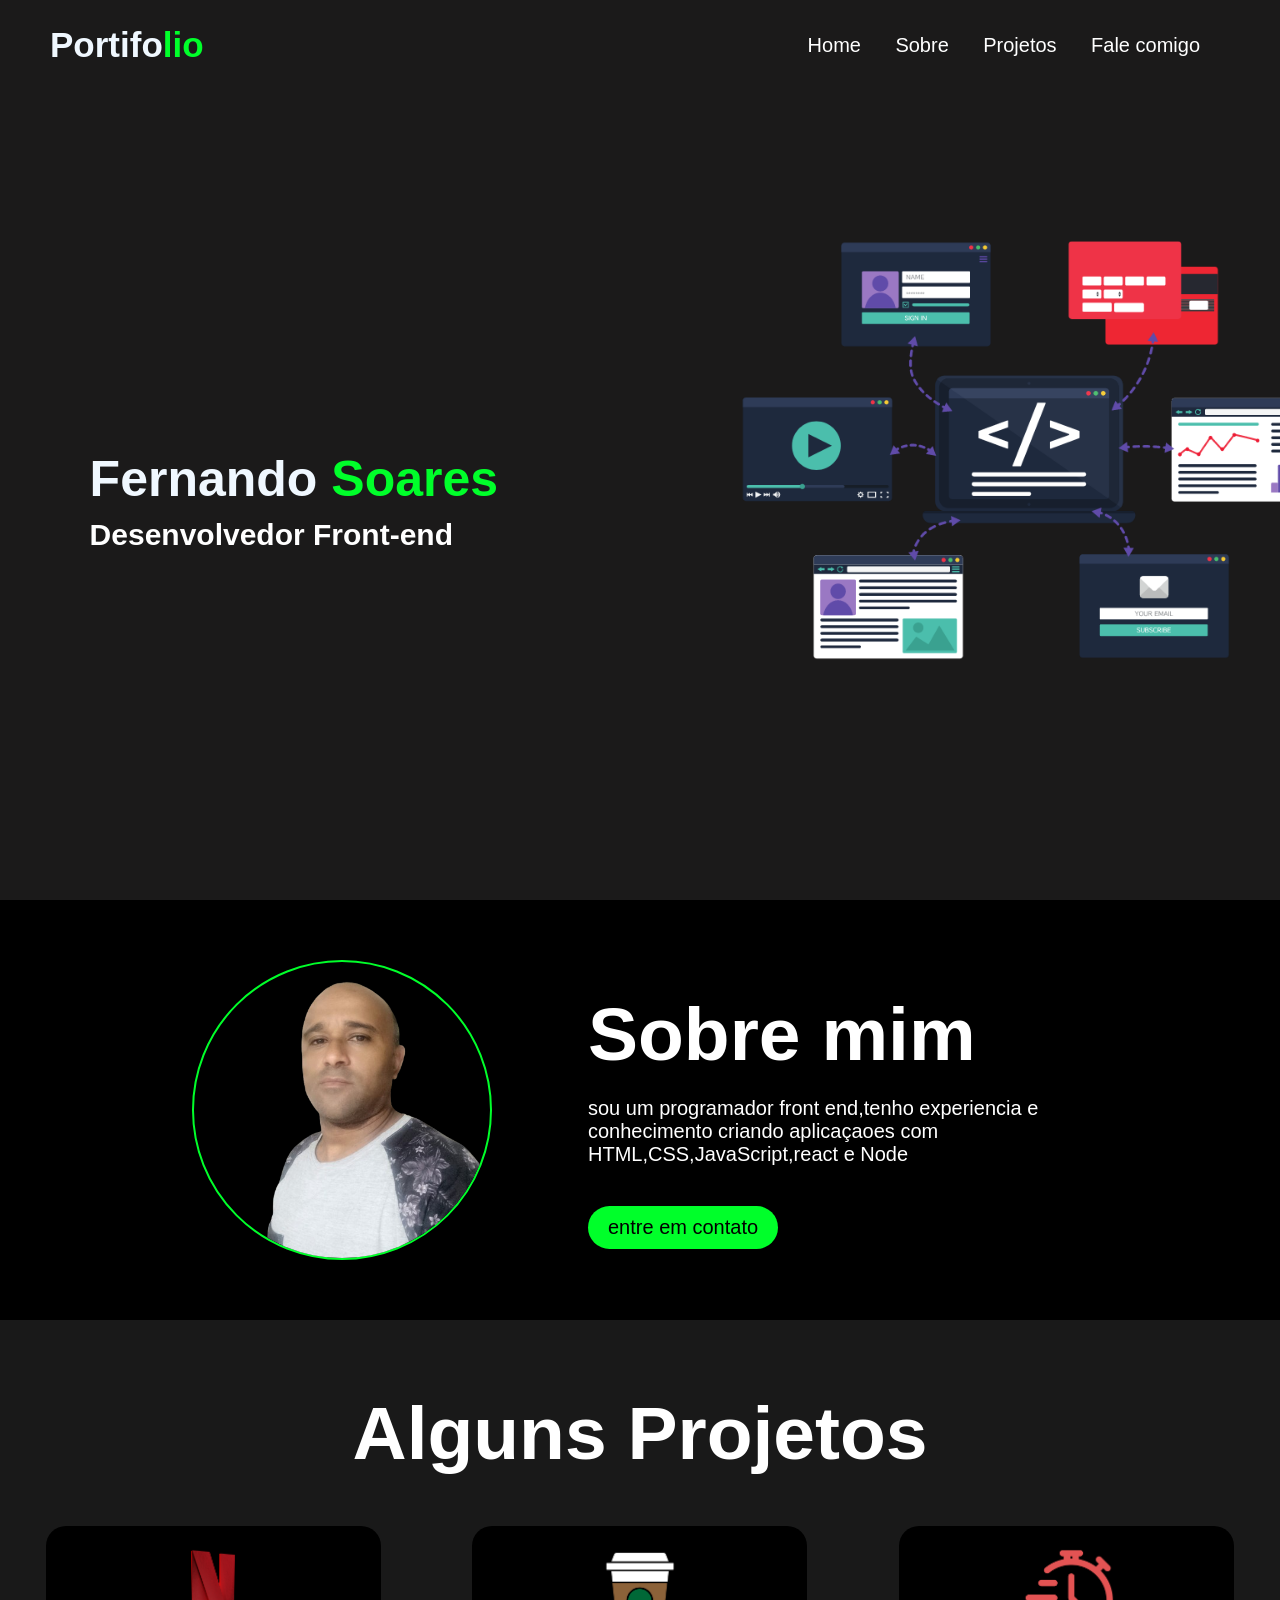
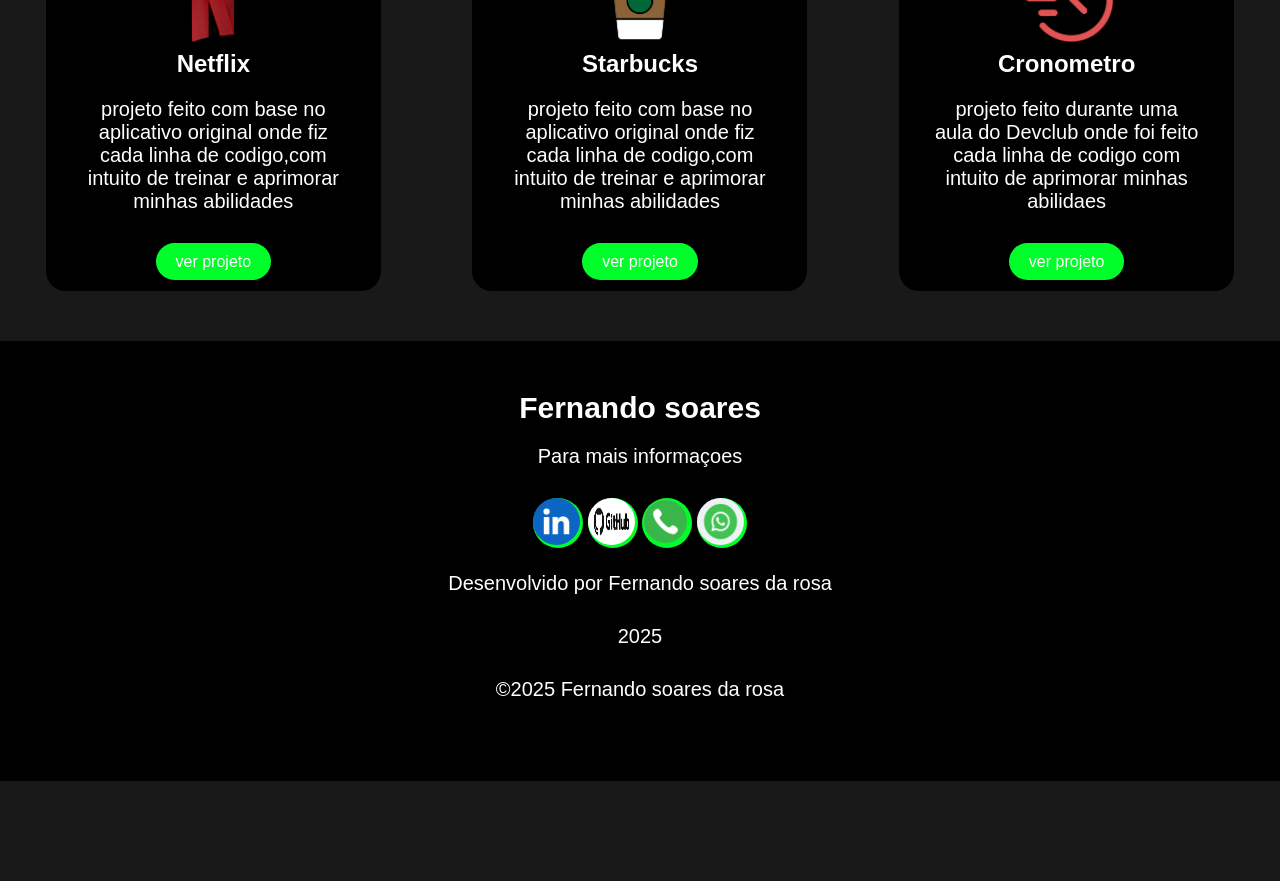
<file: index.html>
<!DOCTYPE html>
<html lang="pt BR">

    <head>
        <meta charset="UTF-8">
        <meta name="viewport" content="width=device-width, initial-scale=1.0">
        <title>Fernando soares da rosa</title>
        <link rel="stylesheet" href="style.css">
        <link rel="preconect" href="https://fonts.googleapis.com">
        <link rel="preconnect">
        <link rel="preconnect" href="https://fonts.gstatic.com" crossorigin>
        <link
            href="https://fonts.googleapis.com/css2?family=Josefin+Sans:wght@200;500&display=swap"
            rel="stylesheet">
    </head>

    <body>
        <div class="caixa-principal" id="home">
            <nav>
                <h2 class="portifolio">Portifo<span>lio</span></h2>
                <ul>
                    <li><a class="link-menu" href="#home">Home</a></li>
                    <li><a class="link-menu" href="#sobre">Sobre</a></li>
                    <li><a class="link-menu"
                            href="#projetos-id">Projetos</a></li>
                    <li><a class="link-menu" href="#fale-comigo">Fale
                            comigo</a></li>
                </ul>
            </nav>
            <div class="meu-nome">
                <h1>Fernando <span> Soares </span></h1>
                <h3>Desenvolvedor Front-end</h3>

            </div>
        </div>
    </div>
    <section id="sobre">
        <img src="./assets/IMG_20241016_215758-removebg-preview.png" alt>
        <div>
            <h2>Sobre mim</h2>
            <p>sou um programador front end,tenho experiencia e conhecimento
                criando aplicaçaoes com
                HTML,CSS,JavaScript,react e Node</p>
            <button>entre em contato</button>
        </div>
    </section>

    <div class="projetos" id="projetos-id">
        <h2>Alguns Projetos</h2>

        <div class="card-container">
            <div class="card">
                <img src="./assets/netflix.png">
                <h5>Netflix</h5>
                <p>projeto feito com base no aplicativo original onde fiz
                    cada linha de codigo,com intuito de treinar e aprimorar
                    minhas
                    abilidades</p>
                <a href="https://peaceful-starlight-02739b.netlify.app/"
                    target="_blank">ver projeto</a>
            </div>
            <div class="card">
                <img src="./assets/starbucks.png">
                <h5>Starbucks</h5>
                <p>projeto feito com base no aplicativo original onde fiz
                    cada linha de codigo,com intuito de treinar e aprimorar
                    minhas
                    abilidades</p>
                <a href="https://www.starbucks.com.br/" target="_blank">ver
                    projeto</a>
            </div>
            <div class="card">
                <img src="./assets/crono.png">
                <h5>Cronometro</h5>
                <p>projeto feito durante uma aula do Devclub onde foi feito cada
                    linha de codigo com intuito de aprimorar minhas
                    abilidaes</p>
                <a href="https://cronometro-mpdz.netlify.app/"
                    target="_blank">ver projeto</a>
            </div>

        </div>
        <div>
            <footer id="fale-comigo">
                <h5>Fernando soares</h5>
                <p>Para mais informaçoes</p>

                <div class="redes-sociais">
                    <a
                        href="https://www.linkedin.com/in/fernando-soares-da-rosa-programador519994931555HTTPS"
                        target="blank"><img
                            src="./assets/linkedin.png"></a>
                    <a href="https://github.com/fernando-soares18"
                        target="blank"><img
                            src="./assets/github img.png"></a>
                    <a href="tel:+5551999493155"><img
                            src="./assets/telefone.png"></a>
                    <a href="https://w.app/ujsrru" target="blank"><img
                            src="./assets/png image whatsapp.png"></a>
                </div>
                <div>
                    <p>Desenvolvido por Fernando soares da rosa</p>
                    <p>2025</p>
                    <p>&COPY;2025 Fernando soares da rosa</p>
                </div>

            </footer>
        </div>

    </body>

</html>
</file>
<file: style.css>
* {
    text-decoration: none;  
    margin: 0;
    padding: 0;
    box-sizing: border-box;
    font-family: "Roboto", sans-serif;
  }
  .caixa-principal {
    height: 100vh;
    width: 100%;
    background-image: url(./assets/background\ img.png);
    background-color: #1b1a1a;
    background-size: cover;
    background-position: center;
  }
  nav {
    display: flex;
    justify-content: space-between;
    align-items: center;
    padding-left: 50px;
    padding-right: 50px;
    padding-top: 25px;
  }
  .portifolio {
    color: aliceblue;
    font-size: 35px;
    font-weight: 600;
  }
  .portifolio span {
    color: #00ff2a;
  }
  li {
    color: rgb(243, 255, 240);
    list-style: none;
    font-size: 20px;
    display: inline-block;
    margin-right: 30px;
    cursor: pointer;
  }
  li:hover {
    color: #00ff2a;
    transition: 0.5s;
    transform: scale(1.2);
  }
  .meu-nome {
    position: absolute;
    top: 50%;
    left: 7%;
  }
  h1 {
    color: aliceblue;
    font-size: 50px;
  }
  h1 span {
    color: #00ff2a;
  }
  
  .meu-nome h3 {
    color: #ffffff;
    font-size: 30px;
    margin-top: 10px;
  }
  section {
    display: flex;
    align-items: center;
    padding: 60px 15%;
    justify-content: space-between;
    background-color: #000000;
  }
  section img {
    height: 300px;
    border-radius: 100%;
    border: 2px solid #00ff2a;
  }
  section div h2 {
    color: #ffffff;
    font-size: 75px;
    margin-top: 20px;
  }
  section div p {
    color: #ffffff;
    font-size: 20px;
    margin-top: 20px;
    width: 500px;
  }
  section div button {
    background-color: #00ff2a;
    color: #000000;
    font-size: 20px;
    padding: 10px 20px;
    border-radius: 30px;
    border: none;
    cursor: pointer;
    margin-top: 40px;
  }
  section div button:hover {
    background-color: #f50707;
    color: #000000;
    transition: 0.5s;
    transform: scale(1.1);
  }
  .projetos {
    background-color: #191919;
    padding-top: 50px;
    padding-bottom: 100px;
  }
  .projetos h2 {
    color: #ffffff;
    font-size: 75px;
    margin-top: 20px;
    text-align: center;
  }
  .card {
    background-color: #000000;
    height: 365px;
    width: 335px;
    border-radius: 20px;
    padding: 20px 35px;
    text-align: center;
  }
  
  .card img {
    height: 100px;
  }
  .card h5 {
    color: #ffffff;
    font-size: 24px;
  }
  .card p {
    color: #ffffff;
    font-size: 20px;
    margin-top: 20px;
    margin-bottom: 40px;
  }
  
  .card a {
    background-color: #00ff2a;
    color: #ffffff;
    padding: 10px 20px;
    border-radius: 25px;
    cursor: pointer;
    transition: 0.5s;
  }
  .card a:hover {
    background-color: #f50707;
    border: 2px solid #00ff2a;
    transform: scale(1.7);
  }
  
  .card-container {
    display: flex;
    justify-content: space-around;
    margin-top: 50px;
  }
  footer{
    background-color: #000000;
    padding: 50px 0;
    text-align: center;
    color: #ffffff;
    margin-top: 50px;
  
  }
  
  footer h5{
    color: #ffffff;
    font-size: 30px;
  }
  footer p{
    color: #ffffff;
    font-size: 20px;
    margin-bottom: 30px;
    margin-top: 20px;
  }
  .redes-sociais img {
    display: flex;
    align-items: center;
    width: 47px;
    height: 47px;
    margin-right: 20px;
    border-radius: 50%;
   
  }
  .redes-sociais a {
    background-color: #00ff2a;
    border-radius: 50%;
    display: flex;
    align-items: center;
    justify-content: center;
    height: 50px;
    width: 50px;
    display: inline-block;
    
  }
  .redes-sociais a:hover {
    background-color: #f50707;
    transition: 0.5s;
    transform: scale(1.2);
  }
  .link-menu {
    text-decoration: none;
    color: #ffffff;
  }
  .link-menu:hover {
    color: #00ff2a;
    transition: 0.5s;
    transform: scale(1.2);
  }
  @media (max-width: 1024px) {
    /* Ajuste o layout da seção "Sobre" */
    section {
      padding: 40px 10%;
    }
  
    section img {
      height: 250px;
    }
  
    section div p {
      width: 400px;
    }
  }
  
  @media (max-width: 768px) {
    /* Ajuste o layout da navegação */
    nav {
      padding-left: 20px;
      padding-right: 20px;
    }
  
    .portifolio {
      font-size: 25px;
    }
  
    li {
      font-size: 16px;
      margin-right: 20px;
    }
  
    /* Ajuste o layout da seção "Sobre" */
    section {
      flex-direction: column;
      padding: 20px 10%;
    }
  
    section img {
      height: 200px;
      margin-bottom: 20px;
    }
  
    section div p {
      width: 100%;
    }
  
    /* Ajuste o layout dos projetos */
    .card-container {
      flex-direction: column;
    }
  
    .card {
      margin-bottom: 20px;
    }
  }
  
  @media (max-width: 480px) {
    /* Ajuste o layout da navegação */
    nav {
      padding-left: 10px;
      padding-right: 10px;
    }
  
    .portifolio {
      font-size: 20px;
    }
  
    li {
      font-size: 14px;
      margin-right: 10px;
    }
  
    /* Ajuste o layout da seção "Sobre" */
    section img {
      height: 150px;
    }
  
    section div h2 {
      font-size: 30px;
    }
  
    section div p {
      font-size: 16px;
    }
  
    /* Ajuste o layout dos projetos */
    .card {
      height: auto;
      padding: 10px 20px;
    }
  
    .card img {
      height: 50px;
    }
  
    .card h5 {
      font-size: 18px;
    }
  
    .card p {
      font-size: 14px;
    }
  }
</file>
